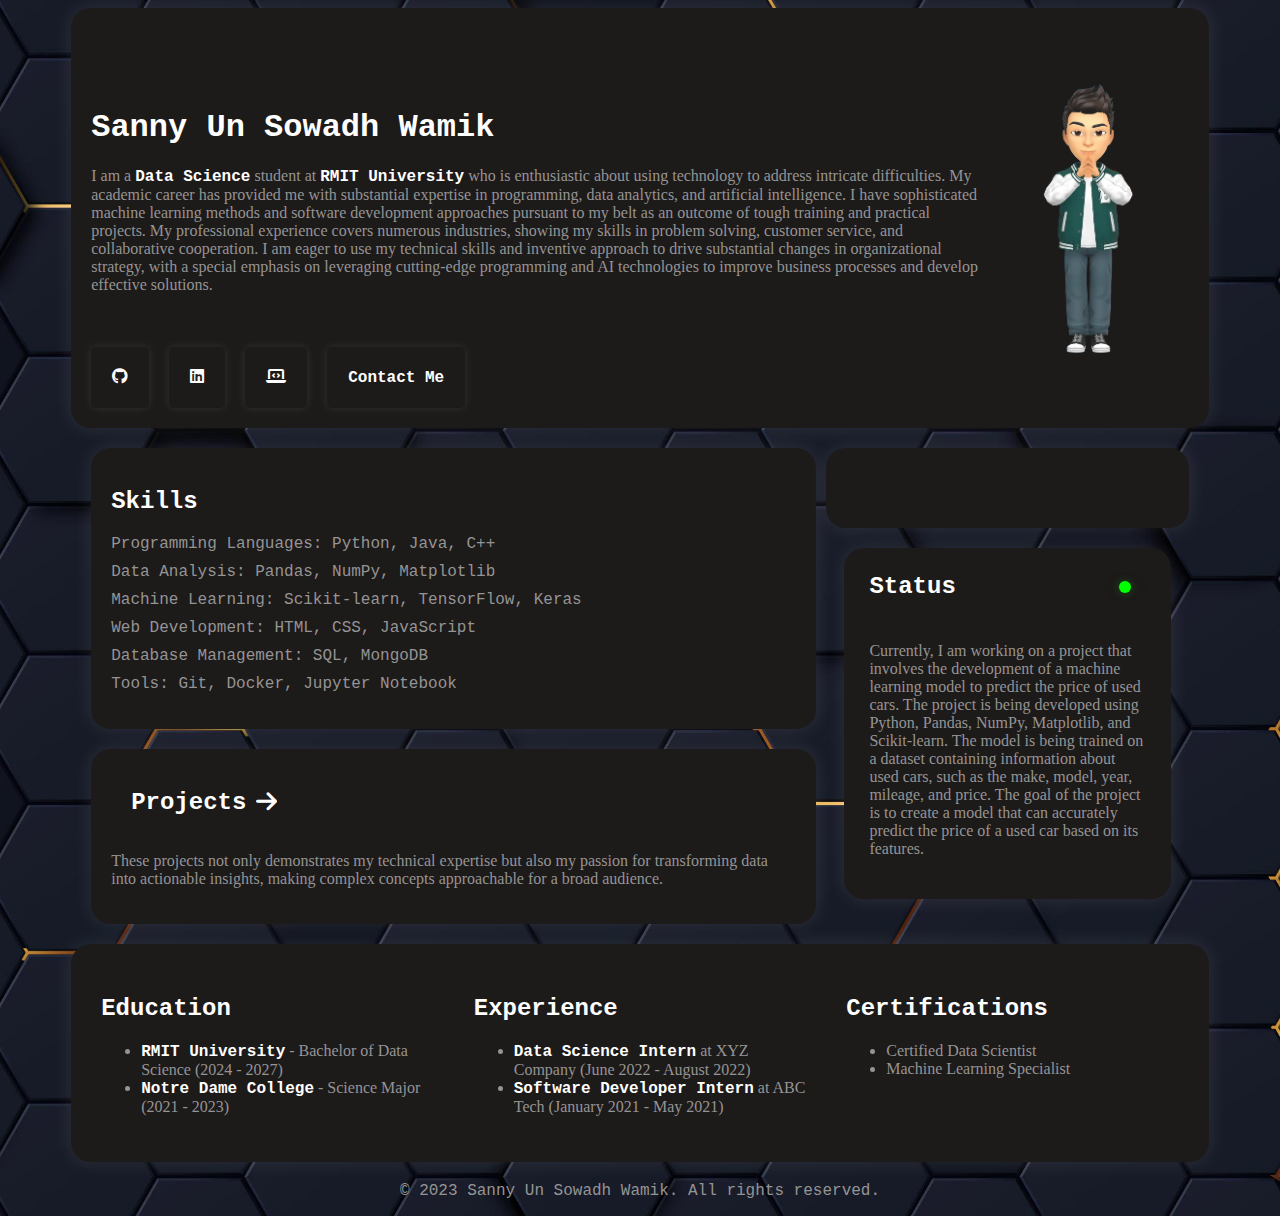
<file: index.html>
<!DOCTYPE html>
<html lang="en">
<head>
    <meta charset="UTF-8">
    <meta name="viewport" content="width=device-width, initial-scale=1.0">
    <link rel="stylesheet" href="page design/common.css">
    <link rel="stylesheet" href="https://cdnjs.cloudflare.com/ajax/libs/font-awesome/6.4.0/css/all.min.css">
    <script src="page brain/brain.js"></script>
    <title>Sanny Un Sowadh Wamik</title>
    <link rel="icon" href="../Photos/memoji.png" type="image/png">
</head>
<body>
<section class="container">
    <section class="Aboutme">
        <div class="text">
            <h1><b>Sanny Un Sowadh Wamik</b></h1>
            <p>I am a <b>Data Science</b> student at <b>RMIT University</b> who is enthusiastic about using technology to address intricate difficulties. My academic career has provided me with substantial expertise in programming, data analytics, and artificial intelligence. I have sophisticated machine learning methods and software development approaches pursuant to my belt as an outcome of tough training and practical projects. My professional experience covers numerous industries, showing my skills in problem solving, customer service, and collaborative cooperation. I am eager to use my technical skills and inventive approach to drive substantial changes in organizational strategy, with a special emphasis on leveraging cutting-edge programming and AI technologies to improve business processes and develop effective solutions.</p>
        </div>

        <div class="social-links">
            <a href="https://github.com/Sanny-Un-Sowadh-Wamik" class="social-link github" target="_blank"><i class="fab fa-github"></i></a>
            <a href="https://www.linkedin.com/in/sanny-un-sowadh-wamik" class="social-link linkedin" target="_blank"><i class="fab fa-linkedin"></i></a>
            <a href="https://leetcode.com/u/SannyUnSowadhWamik/" class="social-link leetcode" target="_blank"><i class="fa-solid fa-laptop-code"></i></a>
            <a href="page structure/contactme.html" class="social-link contact"><b>Contact Me</b></a>
        </div>
        <div class="memoji">
            <img src="Photos/memoji.png" alt="Profile Picture of Sanny Un Sowadh Wamik">
        </div>
    </section>
    <section class = "Projects">
        <div class="left-column">
        <div class="skills">
            <h2>Skills</h2>
            <ul>
                <li>Programming Languages: Python, Java, C++</li>
                <li>Data Analysis: Pandas, NumPy, Matplotlib</li>
                <li>Machine Learning: Scikit-learn, TensorFlow, Keras</li>
                <li>Web Development: HTML, CSS, JavaScript</li>
                <li>Database Management: SQL, MongoDB</li>
                <li>Tools: Git, Docker, Jupyter Notebook</li>
            </ul>
        </div>
        <div class="Project-details skills">
            <div class="project-show ">
                <a href="page structure/projects.html"><h2 class="show">Projects</h2></a>
                <a href="page structure/projects.html" class="projects-link"><i class="fa-solid fa-arrow-right"></i></a>
            </div>
            <p>These projects not only demonstrates my technical expertise but also my passion for transforming data into actionable insights, making complex concepts approachable for a broad audience.</p>
        </div>
    </div>
    <div class="right-column">
    <div class="clock skills">
        <div id="clock"></div>
    </div>

    <div class="status Aboutme">
        <div class="status-header">
            <h2><b>Status</b></h2>
        
            <div class="status-indicator">
            <div class="blinking-light"></div>
            </div>
        </div>
        <p>Currently, I am working on a project that involves the development of a machine learning model to predict the price of used cars. The project is being developed using Python, Pandas, NumPy, Matplotlib, and Scikit-learn. The model is being trained on a dataset containing information about used cars, such as the make, model, year, mileage, and price. The goal of the project is to create a model that can accurately predict the price of a used car based on its features.</p>
    </div>
    </div>

    </section>

    <section class="resume skills">
        <div class="resume-section">
            <h2><b>Education</b></h2>
            <ul>
                <li><b>RMIT University</b> - Bachelor of Data Science (2024 - 2027)</li>
                <li><b>Notre Dame College</b> - Science Major (2021 - 2023)</li>
            </ul>
        </div>
        <div class="resume-section">
            <h2><b>Experience</b></h2>
            <ul>
                <li><b>Data Science Intern</b> at XYZ Company (June 2022 - August 2022)</li>
                <li><b>Software Developer Intern</b> at ABC Tech (January 2021 - May 2021)</li>
            </ul>
        </div>
        <div class="resume-section">
            <h2><b>Certifications</b></h2>
            <ul>
                <li>Certified Data Scientist</li>
                <li>Machine Learning Specialist</li>
            </ul>
        </div>
    </section>
    <footer>
        <div class="footer-content">
            <p>&copy; 2023 Sanny Un Sowadh Wamik. All rights reserved.</p>
        </div>
    </footer>
</section>
</body>
</html>
</file>
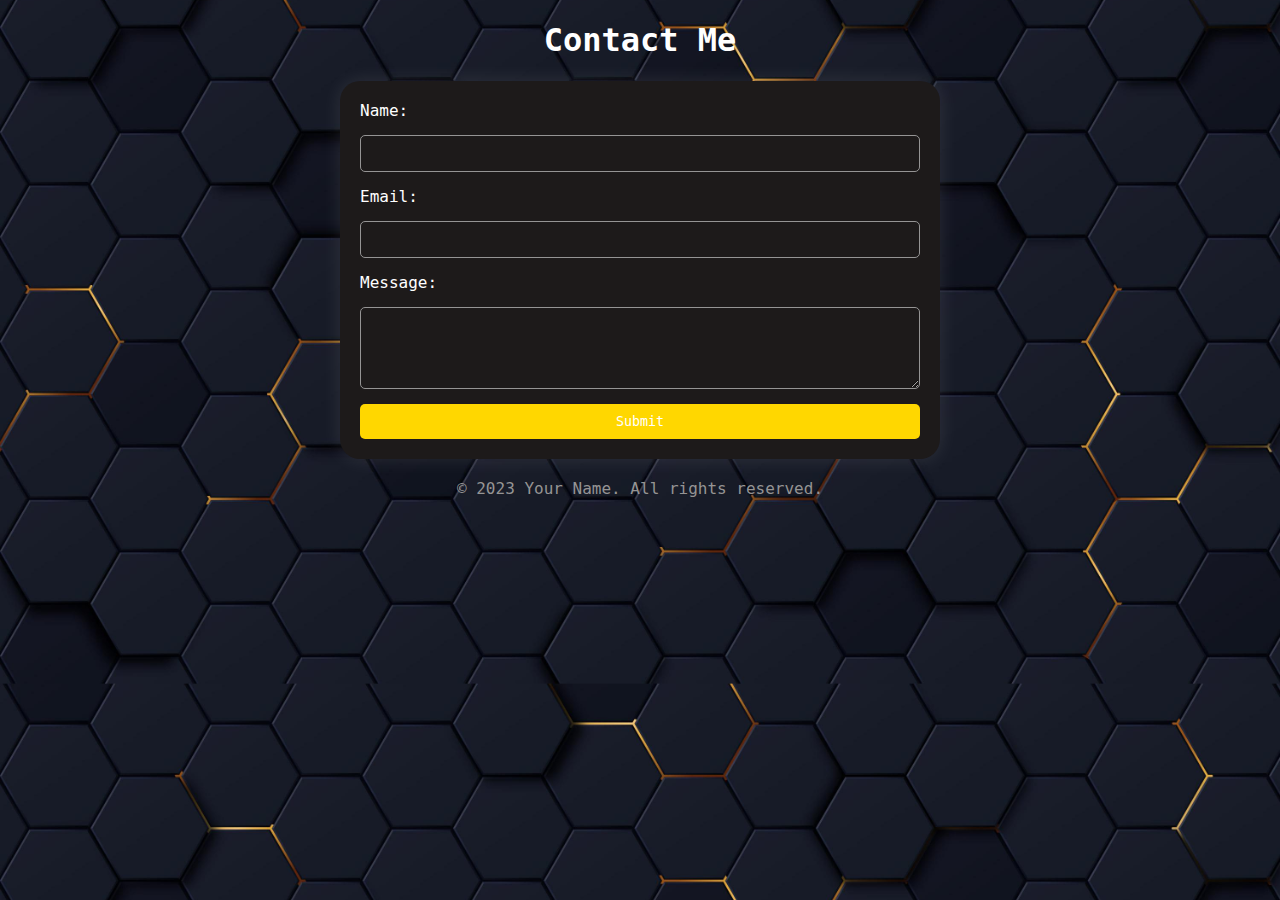
<file: page structure/contactme.html>
<!DOCTYPE html>
<html lang="en">
<head>
    <meta charset="UTF-8">
    <meta name="viewport" content="width=device-width, initial-scale=1.0">
    <title>Contact Me</title>
    <link rel="stylesheet" href="../page design/common.css">
    <script src="../page brain/brain.js"></script>
    <link rel="icon" href="Photos/memoji.png" type="image/png">
</head>
<body>
    <header>
        <h1>Contact Me</h1>
    </header>
    <main>
        <form action="https://formspree.io/f/xnnjvvdk" method="post">
            <label for="name">Name:</label>
            <input type="text" id="name" name="name" required>
            
            <label for="email">Email:</label>
            <input type="email" id="email" name="email" required>
            
            <label for="message">Message:</label>
            <textarea id="message" name="message" rows="4" required></textarea>
            
            <button type="submit">Submit</button>
        </form>
    </main>
    <footer>
        <p>&copy; 2023 Your Name. All rights reserved.</p>
    </footer>
</body>
</html>
</file>
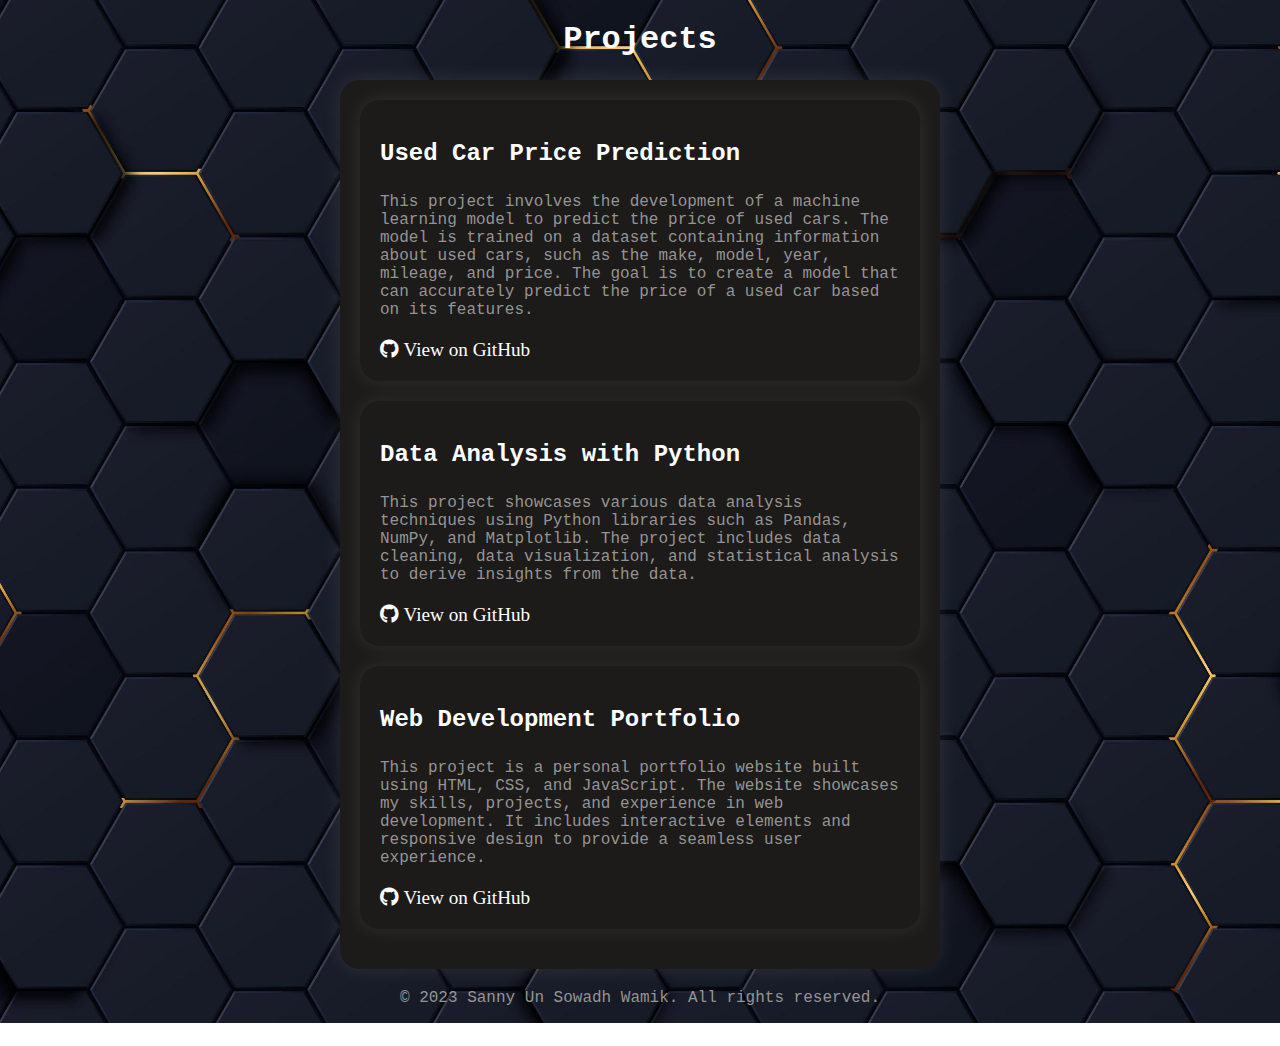
<file: page structure/projects.html>
<!DOCTYPE html>
<html lang="en">
<head>
    <meta charset="UTF-8">
    <meta name="viewport" content="width=device-width, initial-scale=1.0">
    <link rel="stylesheet" href="../page design/common.css">
    <link rel="stylesheet" href="https://cdnjs.cloudflare.com/ajax/libs/font-awesome/6.4.0/css/all.min.css">
    <script src="../page brain/brain.js"></script>
    <title>Projects - Sanny Un Sowadh Wamik</title>
    <link rel="icon" href="../Photos/memoji.png" type="image/png">
</head>
<body>
    <section class="container">
        <header>
            <h1><b>Projects</b></h1>
        </header>
        <main>
            <section class="Project-Infos">
                <div class="project-used-car">
                    <h2>Used Car Price Prediction</h2>
                    <p>This project involves the development of a machine learning model to predict the price of used cars. The model is trained on a dataset containing information about used cars, such as the make, model, year, mileage, and price. The goal is to create a model that can accurately predict the price of a used car based on its features.</p>
                    <a href="https://github.com/Sanny-Un-Sowadh-Wamik/used-car-price-prediction" class="projects-link" target="_blank"><i class="fab fa-github"></i> View on GitHub</a>
                </div>
                <div class="project-data-analysis">
                    <h2>Data Analysis with Python</h2>
                    <p>This project showcases various data analysis techniques using Python libraries such as Pandas, NumPy, and Matplotlib. The project includes data cleaning, data visualization, and statistical analysis to derive insights from the data.</p>
                    <a href="https://github.com/Sanny-Un-Sowadh-Wamik/data-analysis-python" class="projects-link" target="_blank"><i class="fab fa-github"></i> View on GitHub</a>
                </div>
                <div class="project-portfolio">
                    <h2>Web Development Portfolio</h2>
                    <p>This project is a personal portfolio website built using HTML, CSS, and JavaScript. The website showcases my skills, projects, and experience in web development. It includes interactive elements and responsive design to provide a seamless user experience.</p>
                    <a href="https://github.com/Sanny-Un-Sowadh-Wamik/web-development-portfolio" class="projects-link" target="_blank"><i class="fab fa-github"></i> View on GitHub</a>
                </div>
            </section>
        </main>
        <footer>
            <div class="footer-content">
                <p>&copy; 2023 Sanny Un Sowadh Wamik. All rights reserved.</p>
            </div>
        </footer>
    </section>
</body>
</html>
</file>
<file: page design/common.css>
body {
    color: rgb(149, 148, 148);
    position: relative;
    overflow-x: hidden;
    background-image: url('../Photos/5053309.jpg');
    background-size: cover;
    background-position: center;
}
#bg-video {
    position: fixed;
    right: 0;
    bottom: 0;
    min-width: 100%;
    min-height: 100%;
    z-index: -1;
    filter: brightness(0.4);
}

a {
    text-decoration: none;
}
body b {
    color: white;
    font-family: 'Roboto Mono', monospace;
}

.Aboutme {
    width: 90%;
    max-width: 1200px;
    margin: 0 auto;
    padding: 20px;
    background-color: rgb(29, 26, 26);
    box-shadow: 0 0 20px rgba(255, 255, 255, 0.1);
    border-radius: 20px;
    display: flex;
    flex-direction: row;
    justify-content: space-between;
    align-items: center;
    gap: 10px;
    position: relative;
}

.Aboutme .text {
    padding-bottom: 40px; /* Creates space for social links */
    position: relative; 
    margin: 20px 0;
    padding-left: 0;
    margin-right: 0;
    flex: 1;
}

.Aboutme .photo {
    position: static;
    margin-right: 20px;
    width: 200px;
    height: 200px;
    border-radius: 50%;
}

.Aboutme .photo img {
    max-width: 100%;
    height: auto;
}

.Aboutme .memoji {
    position: static;
    width: 200px;
    height: 380px;
    flex-shrink: 0;
    margin-left: auto;
}

.Aboutme .memoji img {
    width: 100%;
    height: 100%;
    object-fit: cover;
}

@media (max-width: 1024px) {
    .Aboutme {
        flex-direction: row;
        align-items: center;
    }

    .Aboutme .text {
        padding-left: 0;
        margin-right: 0;
    }

    .Aboutme .photo {
        margin-bottom: 20px;
        width: 180px;
        height: 180px;
    }

    .Aboutme .memoji {
        width: 180px;
        height: 340px;
        margin-left: 0;
    }
}
*, *::before, *::after {
    box-sizing: border-box;
}
@media (max-width: 768px) {
    .Aboutme {
        flex-direction: column !important;
        gap: 20px;
    }
    .Aboutme .memoji,
    .Aboutme .photo {
        width: 100% !important;
        height: auto !important;
        margin-left: 0 !important;
    }

    .Aboutme .text {
        padding-left: 0;
        padding-bottom: 40px;
    }

    .Aboutme .photo {
        width: 200px;
        height: 350px;
    }

    .Aboutme .memoji {
        width: 200px;
        height: 540px;
        margin-left: 0;
    }
    .Aboutme .social-links {
        width: 100%;
        justify-content: center;
        flex-wrap: wrap;
    }
    .Aboutme .social-links a {
        flex: 1 1 auto;
        margin: 5px;
    }
}

@media (max-width: 480px) {
    .Aboutme {
        padding: 10px;
        flex-direction: row;
        align-items: center;
    }

    .Aboutme .text {
        margin: 10px 0;
        padding-bottom: 60px;
    }

    .Aboutme .photo {
        width: 220px;
        height: 320px;
    }

    .Aboutme .memoji {
        width: 120px;
        height: 440px;
        margin-left: 0;
    }
}

.Aboutme:hover {
    border: 1px solid rgb(255, 215, 0);
    transition: border 0.2s ease;
}
.Aboutme .social-links {
    position: absolute;
    bottom: 20px;
    left: 20px;
    display: flex;
    gap: 20px;
    z-index: 0;
    flex-wrap: wrap;
    width: calc(100% - 40px); /* Adjust width to fit within the Aboutme box */
}
.Aboutme .social-links a {
    display: inline-block;
    width: auto;
    border: 1px solid transparent;
    background-color: black;
    transition: border 0.2s ease, transform 0.2s ease;
    height: auto;
    padding: 20px;
    background-color: rgb(29, 26, 26);
    color: white;
    text-align: center;
    border-radius: 5px;
    box-shadow: 0 0 10px rgba(255, 255, 255, 0.1);
    transition: background-color 0.2s ease, box-shadow 0.2s ease, transform 0.2s ease;
}

.Aboutme .social-links a:hover {
    background-color: rgb(0, 0, 0);
    box-shadow: 0 0 40px rgb(255, 215, 0);
    transform: scale(1.2);
}
.Projects {
    width: 90%;
    max-width: 1200px;
    margin: 0 auto;
    padding: 20px;
    border-radius: 20px;
    display: flex;
    flex-direction: row;
    justify-content: space-between;
    align-items: flex-start;
    gap: 10px;
    position: relative;
}
.left-column {
    flex: 2;
    display: flex;
    flex-direction: column;
    gap: 20px;
}
.right-column {
    flex: 1;
    min-width: 300px;
}
.Projects .skills {
    padding: 20px;
    background-color: rgb(29, 26, 26);
    box-shadow: 0 0 20px rgba(255, 255, 255, 0.1);
    border-radius: 20px;
}

.Projects .skills h2 {
    color: white;
    font-family: 'Roboto Mono', monospace;
}

.Projects .skills ul {
    list-style-type: none;
    padding: 0;
}

.Projects .skills ul li {
    color: rgb(149, 148, 148);
    font-family: 'Roboto Mono', monospace;
    margin-bottom: 10px;
}

@media (max-width: 1024px) {
    .Projects {
        flex-direction: column;
        width: 100%;
        box-sizing: border-box;
    }
}

@media (max-width: 768px) {
    .Projects {
        padding: 10px;
        width: 100%;
        box-sizing: border-box;
    }
}

@media (max-width: 480px) {
    .Projects {
        padding: 5px;
        width: 100%;
        box-sizing: border-box;
    }
}
.clock.skills {
    display: flex;
    flex-direction: column;
    justify-content: space-between;
    height: 100%;
}
#clock {
    font-size: 2em;
    font-weight: bold;
    color: #fffdfd;
    text-align: center;
    margin-top: 20px;
}
#clock:hover {
    color: rgb(255, 215, 0);
    transition: color 0.2s ease;
}

.Projects .skills:hover {
    border: 1px solid rgb(255, 215, 0);
    transition: border 0.2s ease;
}
.Projects {
    display: flex;
    flex-direction: row;
    justify-content: space-between;
    align-items: flex-start;
}

.Projects .clock {
    padding: 20px;
    background-color: rgb(29, 26, 26);
    box-shadow: 0 0 20px rgba(255, 255, 255, 0.1);
    border-radius: 20px;
    flex-shrink: 0;
}


@media (max-width: 768px) {
    .Projects .clock {
        padding: 10px;
    }
}

@media (max-width: 480px) {
    .Projects .clock {
        padding: 5px;
    }
}
.Projects .project-show {
    display: flex;
    align-items: center;
    padding: 20px;
    border-radius: 50px;
}

.Projects .project-show h2 {
    color: white;
    font-family: 'Roboto Mono', monospace;
    margin: 0;
}

.Projects .Project-details .projects-link {
    display: inline-block;
    margin-left: 10px;
    font-size: 1.5em;
    color: white;
    transition: transform 0.2s ease;
    max-width: 100%;
    overflow: hidden;
    text-overflow: ellipsis;
}

.Projects .Project-details .projects-link:hover {
    transform: translateX(10px);
}
.Projects .Project-details:hover .projects-link {
    transform: translateX(10px);
}
.Projects .Project-details .texts {
    color: rgb(149, 148, 148);
    font-family: 'Roboto Mono', monospace;
    margin-top: 10px;
    width: 100%;
}

.Projects .Project-details .projects-link {
    margin-left: 10px;
    font-size: 1.5em;
    color: white;
    transition: transform 0.2s ease;
    align-self: flex-end;
}
@media (max-width: 1130px) {
    .Projects {
        flex-direction: column;
        align-items: center;
    }

    .Projects .skills,
    .Projects .clock,
    .Projects .project-show {
        width: 100%;
        margin-bottom: 20px;
    }
}

@media (max-width: 768px) {
    .Projects {
        flex-direction: column;
        align-items: center;
    }

    .Projects .skills,
    .Projects .clock,
    .Projects .project-show {
        width: 100%;
        margin-bottom: 20px;
    }
}

@media (max-width: 480px) {
    .Projects {
        flex-direction: column;
        align-items: center;
    }

    .Projects .skills,
    .Projects .clock,
    .Projects .project-show {
        width: 100%;
        margin-bottom: 20px;
    }
}

.Projects .skills,
.Projects .Project-details {
    flex: 1;
    min-width: 300px;
}
.Projects .status {
    padding: 20px;
    background-color: rgb(29, 26, 26);
    box-shadow: 0 0 20px rgba(255, 255, 255, 0.1);
    border-radius: 20px;
    flex: 1;
    min-width: 300px;
    margin-top: 20px;
}

@media (max-width: 1130px) {
    .Projects .status {
        width: 100%;
        margin-bottom: 20px;
    }
}

@media (max-width: 768px) {
    .Projects .status {
        width: 100%;
        margin-bottom: 20px;
    }
}

@media (max-width: 480px) {
    .Projects .status {
        width: 100%;
        margin-bottom: 20px;
    }
}

@keyframes blink {
    0% { opacity: 0.4; }
    50% { opacity: 1; }
    100% { opacity: 0.4; }
}

.status.Aboutme {
    position: relative;
    padding: 25px;
}

.status-header {
    display: flex;
    justify-content: space-between;
    align-items: center;
    margin-bottom: 15px;
    gap: 20px;
}

.status-header h2 {
    margin: 0;
    display: flex;
    align-items: center;
    gap: 15px;
}

.status-indicator {
    display: flex;
    align-items: center;
    gap: 12px;
    background: rgba(29, 26, 26, 0.9);
    padding: 8px 15px;
    border-radius: 25px;
    transition: all 0.3s ease;
}

.blinking-light {
    width: 12px;
    height: 12px;
    background-color: #00ff00;
    border-radius: 50%;
    animation: blink 1.5s infinite;
    box-shadow: 0 0 10px rgba(0, 255, 0, 0.3);
}

.status-text {
    color: #00ff00;
    font-family: 'Roboto Mono', monospace;
    font-size: 0.9rem;
    text-shadow: 0 0 8px rgba(0, 255, 0, 0.2);
}

/* Add hover effect */
.blinking-light:hover {
    animation: blink 0.5s infinite;
    cursor: pointer;
}
/* Mobile Responsiveness */
@media (max-width: 768px) {
    .status-header {
        flex-direction: column;
        align-items: flex-start;
        gap: 10px;
    }
    .status-indicator {
        width: 100%;
        justify-content: space-between;
    }
    
    .status-header h2 {
        flex-wrap: wrap;
    }
}
@media (max-width: 480px) {
    .status-indicator {
        padding: 6px 12px;
    }
    
    .status-text {
        font-size: 0.8rem;
    }
    
    .blinking-light {
        width: 10px;
        height: 10px;
    }
}
.status.Aboutme {
    display: flex;
    flex-direction: column;
    justify-content: flex-start;
    align-items: flex-start;
}

.status-header {
    width: 100%;
    display: flex;
    justify-content: space-between;
    align-items: flex-start;
    margin-bottom: 15px;
    gap: 20px;
}

.status-indicator {
    align-self: flex-start;
    margin-left: auto;
}
.resume {
    width: 90%;
    max-width: 1200px;
    margin: 0 auto;
    padding: 20px;
    background-color: rgb(29, 26, 26);
    box-shadow: 0 0 20px rgba(255, 255, 255, 0.1);
    border-radius: 20px;
    display: flex;
    flex-direction: column;
    gap: 20px;
    position: relative;
}

.resume {
    flex-direction: row;
    flex-wrap: wrap;
    justify-content: space-between;
}

.resume .resume-section {
    flex: 1;
    min-width: 300px;
    margin: 10px;
}
@keyframes slideUp {
    0% {
        transform: translateY(20%);
        opacity: 0;
    }
    100% {
        transform: translateY(0);
        opacity: 1;
    }
}

.container {
    animation: slideUp 0.5s ease-out;
}

header {
    text-align: center;
    margin-bottom: 20px;
}

header h1 {
    font-family: 'Roboto Mono', monospace;
    color: white;
}

main {
    width: 90%;
    max-width: 600px;
    margin: 0 auto;
    padding: 20px;
    background-color: rgb(29, 26, 26);
    box-shadow: 0 0 20px rgba(255, 255, 255, 0.1);
    border-radius: 20px;
}

form {
    display: flex;
    flex-direction: column;
    gap: 15px;
}

label {
    font-family: 'Roboto Mono', monospace;
    color: white;
}

input, textarea {
    padding: 10px;
    border: 1px solid rgb(149, 148, 148);
    border-radius: 5px;
    background-color: rgb(29, 26, 26);
    color: white;
    font-family: 'Roboto Mono', monospace;
}

button {
    padding: 10px;
    border: none;
    border-radius: 5px;
    background-color: rgb(255, 215, 0);
    color: white;
    font-family: 'Roboto Mono', monospace;
    cursor: pointer;
    transition: background-color 0.2s ease, transform 0.2s ease;
}

button:hover {
    background-color: rgb(255, 215, 0);
    transform: scale(1.05);
}

footer {
    text-align: center;
    margin-top: 20px;
}

footer p {
    font-family: 'Roboto Mono', monospace;
    color: rgb(149, 148, 148);
}
.resume:hover {
    border: 1px solid rgb(255, 215, 0);
    transition: border 0.2s ease;
}




.Project-Infos .project-used-car,
.Project-Infos .project-data-analysis,
.Project-Infos .project-portfolio {
    padding: 20px;
    background-color: rgb(29, 26, 26);
    box-shadow: 0 0 20px rgba(255, 255, 255, 0.1);
    border-radius: 20px;
    margin-bottom: 20px;
    display: flex;
    flex-direction: column;
    justify-content: space-between;
    align-items: flex-start;
}

.Project-Infos h2 {
    color: white;
    font-family: 'Roboto Mono', monospace;
    margin-bottom: 10px;
}

.Project-Infos p {
    color: rgb(149, 148, 148);
    font-family: 'Roboto Mono', monospace;
    margin-bottom: 10px;
}

.Project-Infos .projects-link {
    display: inline-block;
    margin-top: 10px;
    font-size: 1.2em;
    color: white;
    transition: transform 0.2s ease;
}

.Project-Infos .projects-link:hover {
    transform: translateX(10px);
}

@media (max-width: 1024px) {
    .Project-Infos .project-used-car,
    .Project-Infos .project-data-analysis,
    .Project-Infos .project-portfolio {
        padding: 15px;
        flex-direction: column;
        align-items: flex-start;
    }
}

@media (max-width: 768px) {
    .Project-Infos .project-used-car,
    .Project-Infos .project-data-analysis,
    .Project-Infos .project-portfolio {
        padding: 15px;
        flex-direction: column;
        align-items: flex-start;
    }
}

@media (max-width: 480px) {
    .Project-Infos .project-used-car,
    .Project-Infos .project-data-analysis,
    .Project-Infos .project-portfolio {
        padding: 15px;
        flex-direction: column;
        align-items: flex-start;
    }
}
main {
    animation: slideUp 0.5s ease-out;
}
</file>
